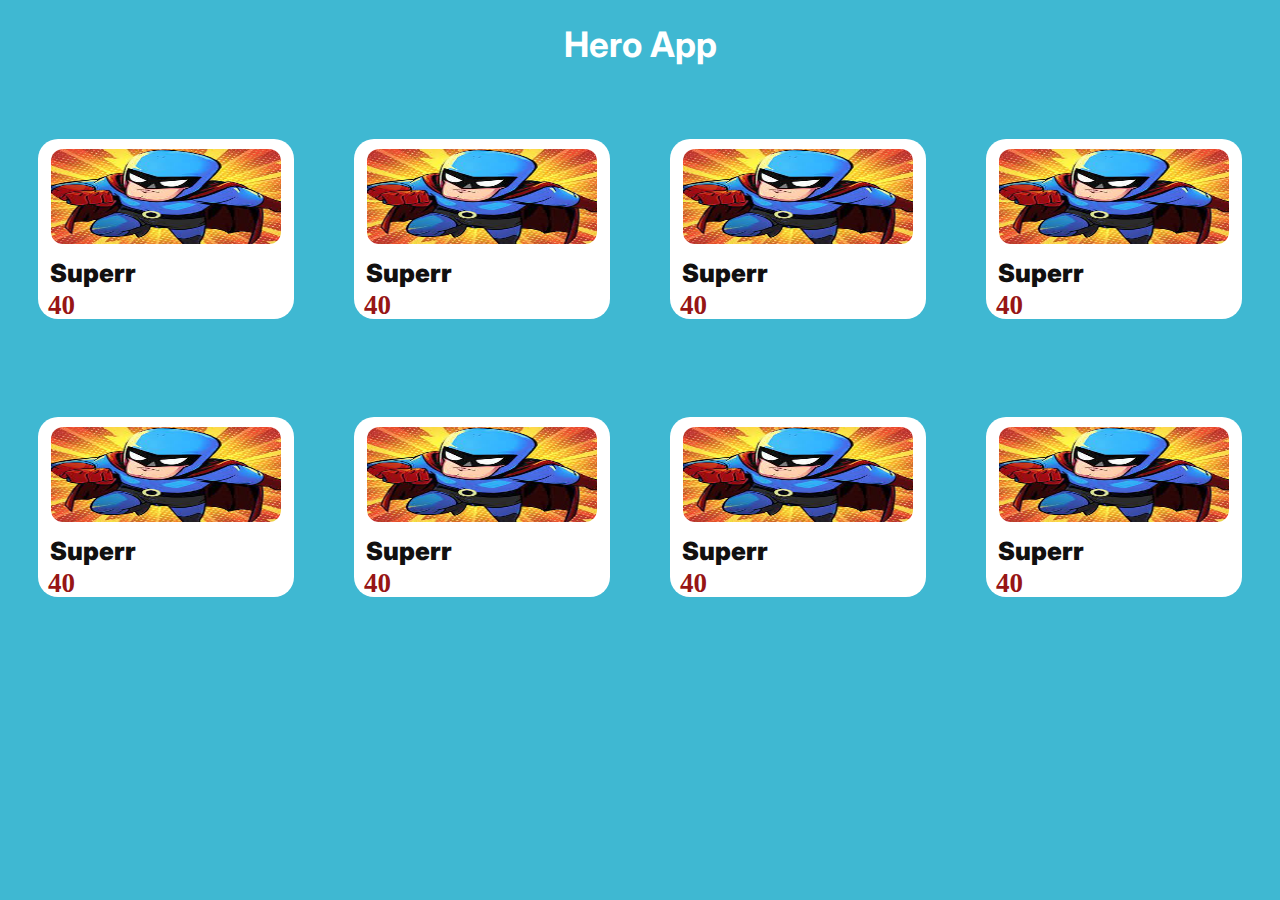
<file: css02 Homework/index.html>
<!DOCTYPE html>
<html lang="en">
<head>
    <meta charset="UTF-8">
    <meta http-equiv="X-UA-Compatible" content="IE=edge">
    <meta name="viewport" content="width=device-width, initial-scale=1.0">
    <title>Hero </title>
    <link rel="stylesheet" href="../css02 Homework/Css/style3.css">
</head>
<body>
<h1 class="h1">Hero App</h1>
   <div class="cadre">
       <div class="border">
           <img src="../css02 Homework/img/img2.jfif" alt="hero">
           <p>Superr</p>
           <h2>40</h2>
        </div>
      <div class="border">
          <img src="../css02 Homework/img/img2.jfif" alt="hero">
          <p>Superr</p>
          <h2>40</h2>
      </div>
      <div class="border">
         <img src="../css02 Homework/img/img2.jfif" alt="hero">
         <p>Superr</p>
         <h2>40</h2>
       </div>
      <div class="border">
        <img src="../css02 Homework/img/img2.jfif" alt="hero">
        <p>Superr</p>
        <h2>40</h2>
    </div>
</div> 
           
           <br>

           <div class="cadre">
            <div class="border">
                <img src="../css02 Homework/img/img2.jfif" alt="hero">
                <p>Superr</p>
                <h2>40</h2>
            </div>
            <div class="border">
                <img src="../css02 Homework/img/img2.jfif" alt="hero">
                <p>Superr</p>
                <h2>40</h2>
            </div>
            <div class="border">
                
               <img src="../css02 Homework/img/img2.jfif" alt="hero">
               <p>Superr</p>
               <h2>40</h2>
            </div>
            <div class="border">
                <img src="../css02 Homework/img/img2.jfif" alt="hero">
                <p>Superr</p>
                <h2>40</h2>
            </div>
        </div> 
                   
                   <br>

</body>
</html>
</file>
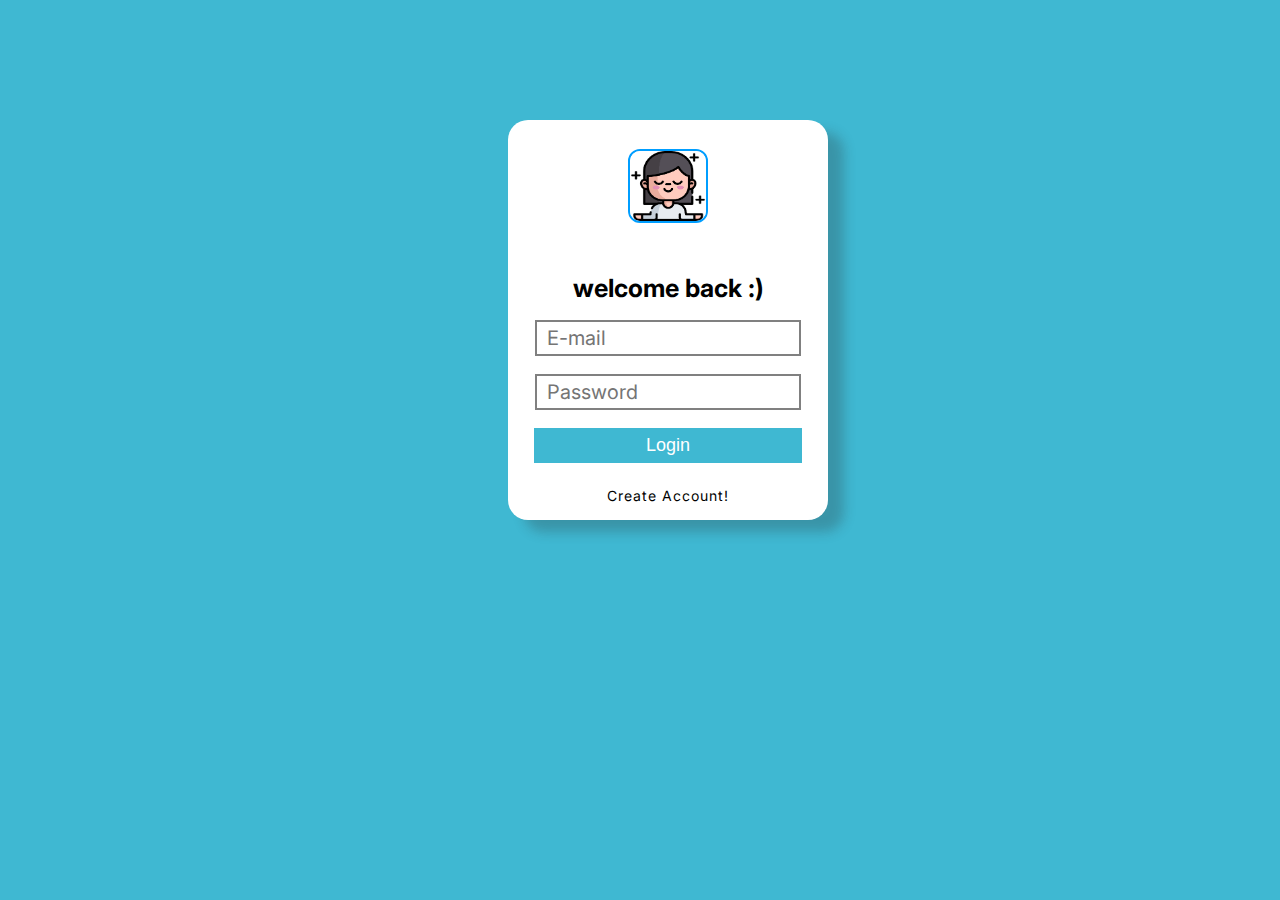
<file: css02 Homework/pages/index1.html>
<!DOCTYPE html>
<html lang="en">
<head>
    <meta charset="UTF-8">
    <meta http-equiv="X-UA-Compatible" content="IE=edge">
    <meta name="viewport" content="width=device-width, initial-scale=1.0">
    <title>Create Acount</title>
    <link rel="stylesheet" href="../Css/style.css">
</head>
<body>
    <div class="border">
    <img class="img" src="../img/img1.png" alt="personne">
    <h1>welcome back :)</h1>
    <form >
    <input type="text" placeholder="E-mail">
    <br>
    <br>
    <input type="text" placeholder="Password">
    <br>
    <br>
    <button>Login</button>
    </form>
    <br>
    <a href="../pages/index2.html">Create Account!</a>
    </div>
</body>
</html>
</file>
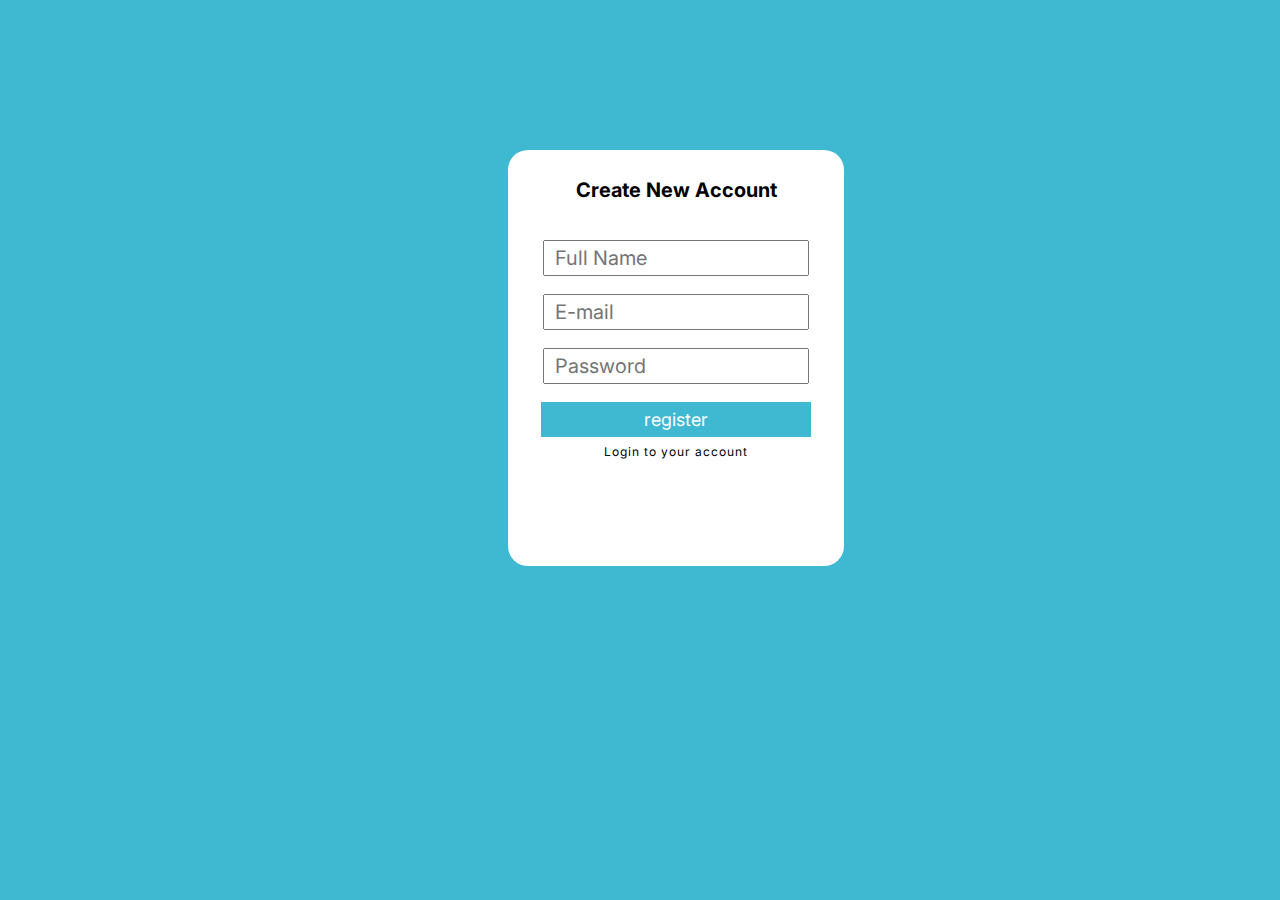
<file: css02 Homework/pages/index2.html>
<!DOCTYPE html>
<html lang="en">
<head>
    <meta charset="UTF-8">
    <meta http-equiv="X-UA-Compatible" content="IE=edge">
    <meta name="viewport" content="width=device-width, initial-scale=1.0">
    <title>Create new account</title>
    <link rel="stylesheet" href="../Css/style2.css">
</head>
<body>
    <div class="border">
    <h1>Create New Account</h1>
    <br>
    
    <input type="text" placeholder="Full Name">
    <br>
    <br>
    <input type="text" placeholder="E-mail">
    <br>
    <br>
    <input type="text" placeholder="Password">
    <br>
    <br>
    <button>register</button>
    <br>
    
    <a href="">Login to your account</a>
    </div>
</body>
</html>
</file>
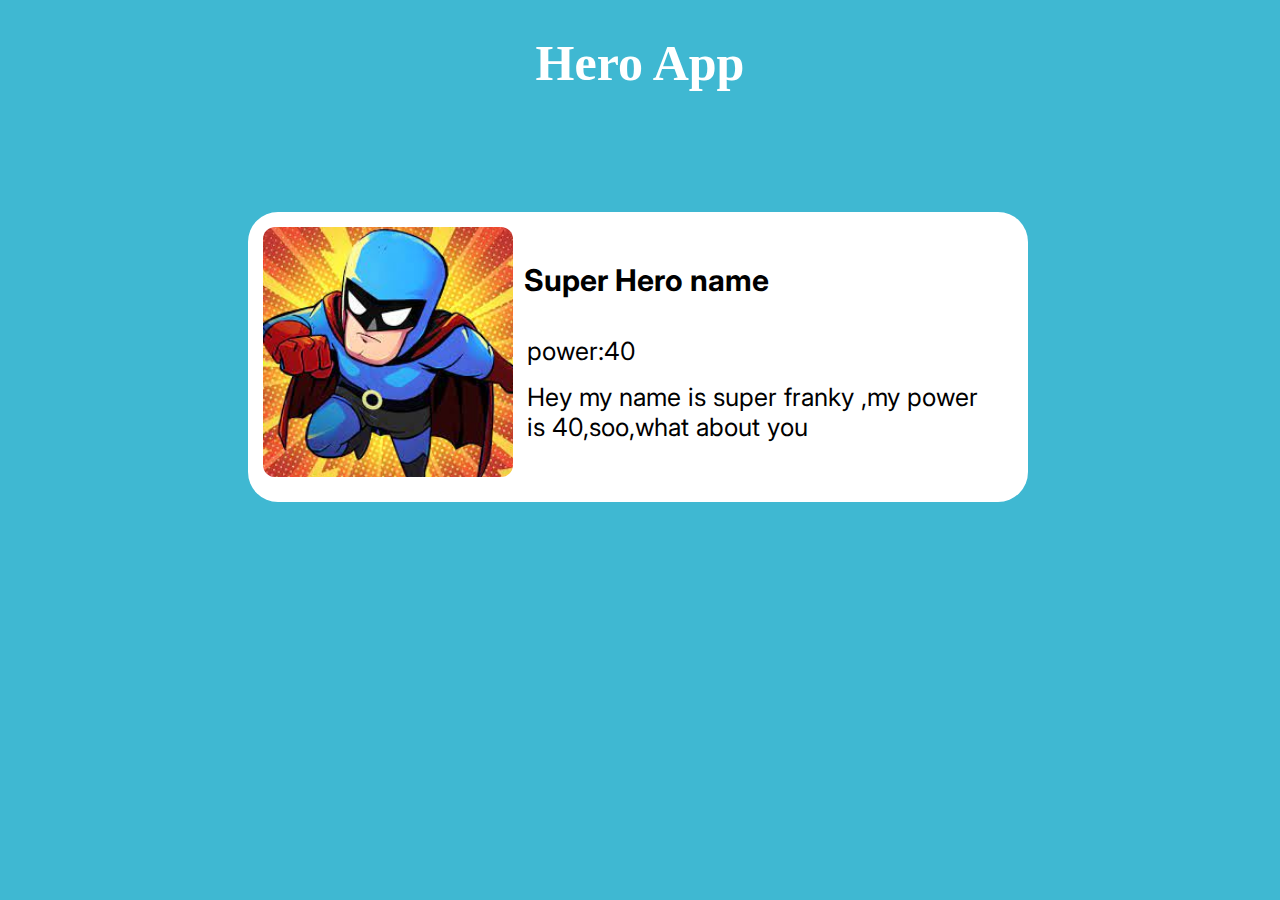
<file: css02 Homework/pages/index3.html>
<!DOCTYPE html>
<html lang="en">
<head>
    <meta charset="UTF-8">
    <meta http-equiv="X-UA-Compatible" content="IE=edge">
    <meta name="viewport" content="width=device-width, initial-scale=1.0">
    <title>Hero App</title>
    <link rel="stylesheet" href="../Css/style4.css">
</head>
<body>
    <h1>Hero App</h1>
    <div class="border">
                  <img src="../img/img2.jfif" alt="Hero">
                  <div class="b2">
                   <h2>Super Hero name</h2>

                    <p>power:40</p>
                 
                  <p>Hey my name is super franky ,my power is 40,soo,what about you</p>
            </div>
    </div>
</body>
</html>
</file>
<file: css02 Homework/Css/style3.css>
@import url('https://fonts.googleapis.com/css2?family=Inter:wght@400;500;600&family=Poppins:wght@300&family=Roboto+Slab:wght@300;400;500&display=swap');

body{
    background-color: #3FB8D2;
}

.h1{
    font-family: 'Inter', sans-serif;
     color: #ffff;
     text-align: center;
     font-size: 35px;
}

.border{
    background-color:#fff ;
    width: 240px;
    height: 160px;
    text-align: center;
    border-radius: 20px;
    margin: 30px;
    margin-top: 50px;
    padding: 10px;
    line-height: 0.2;
    
    

}

img{
    width: 230px;
    height: 95px;
    border-radius: 12px;
    
}

p{
    font-size: 25px;
    color: #111010;
    text-align: left;
    padding: 2px;
    font-family: "Inter";
    font-style:normal;
    font-weight: 900;
    

}

h2{
    color: #971515;
    text-align: left;
    font-size: 27px;
}

.cadre{
    display: flex;
    
}
</file>
<file: css02 Homework/Css/style.css>
@import url('https://fonts.googleapis.com/css2?family=Poppins:wght@300&family=Roboto+Slab:wght@300;500&display=swap');
@import url('https://fonts.googleapis.com/css2?family=Inter:wght@400;500;600&family=Poppins:wght@300&family=Roboto+Slab:wght@300;400;500&display=swap');


body{
    background-color: #3FB8D2;
}

.border{
    background-color: #FFFFFF;
    width: 320px;
    height: 400px;
    margin: 120px 500px 18px;
    text-align: center;
    border-radius: 20px ;
    box-shadow: 16px 12px 12px rgb(43,43,43,0.252);
}

.img{
    border-radius: 12px ;
    width: 76px;
    height: 70px;
    margin:29px 100px;
    border: 2px solid #009EFF;
    
}

h1{
    font-family: 'Inter';
    font-style: normal;
    font-size: 25px;
}

input{
    width: 250px;
    height: 30px;
    font-family: "Inter";
    font-size: 20px;
    padding-left: 10px;
    border: 2px solid gray;
}

input:hover{
    border: 2px solid #009EFF;
}

button{
    width: 268px;
    height: 35px;
    background-color: #3FB8D2;
    border: none;
    color: #FFFFFF;
    font-size: 18px;
}

a{
    font-size: 14px;
    font-family: "Inter";
    color: black;
    text-decoration: none;
    letter-spacing: 1px;
    line-height: 30px;

}

button:hover{
    background-color: antiquewhite;
    color: black;
}
</file>
<file: css02 Homework/Css/style2.css>
@import url('https://fonts.googleapis.com/css2?family=Poppins:wght@300&family=Roboto+Slab:wght@300;500&display=swap');
@import url('https://fonts.googleapis.com/css2?family=Inter:wght@400;500;600&family=Poppins:wght@300&family=Roboto+Slab:wght@300;400;500&display=swap');

body{
    background-color: #3FB8D2;
}

.border{
    background-color: #ffff;
    width: 320px;
    height: 400px;
    margin: 150px 500px 18px;
    text-align: center;
    border-radius: 20px ;
    padding: 8px;
    
}
h1 {
    font-size: 20px;
    font-family: 'Inter', sans-serif;
    margin: 20px 30px;

}
input{
    width: 250px;
    height: 30px;
    font-family: "Inter";
    font-size: 20px;
    padding-left: 10px;
    
}
button{
    width: 270px;
    height: 35px;
    background-color: #3FB8D2;
    border: none;
    color: #FFFFFF;
    font-size: 18px;
    font-family: "Inter";
}
a{
    font-size: 12px;
    font-family: "Inter";
    color: black;
    text-decoration: none;
    letter-spacing: 1px;
    line-height: 30px;

}
</file>
<file: css02 Homework/Css/style4.css>
@import url('https://fonts.googleapis.com/css2?family=Inter:wght@400;500;600&family=Poppins:wght@300&family=Roboto+Slab:wght@300;400;500&display=swap');
body{
    background-color: #3FB8D2;
}

h1{
    color: #ffff;
    text-align: center;
    font-size: 50px;
    font-weight: 800;
}

.border{
    background-color: #ffff;
    width: 750px;
    height: 260px;
    border-radius: 30px;
    margin: 240px;
    margin-top: 120px;
    padding: 15px;
    display:flex;
    text-align: left;
    line-height: 0.7s;


    
}




.b2{
    display: flexbox;
    padding: 0.5px;
}

p{
    font-size: 25px;
    padding: 3px;
    margin: 10px;
    font-family: 'Inter';
    font-style: normal;
    font-weight: 400;
    
}


h2{
    padding: 10px;
    font-family: "inter";
    font-weight:bolder;
    font-style:initial;
    font-size: 30px;

    
}

img{
    width: 250px;
    height: 250px;
    border-radius: 12px;
}
</file>
